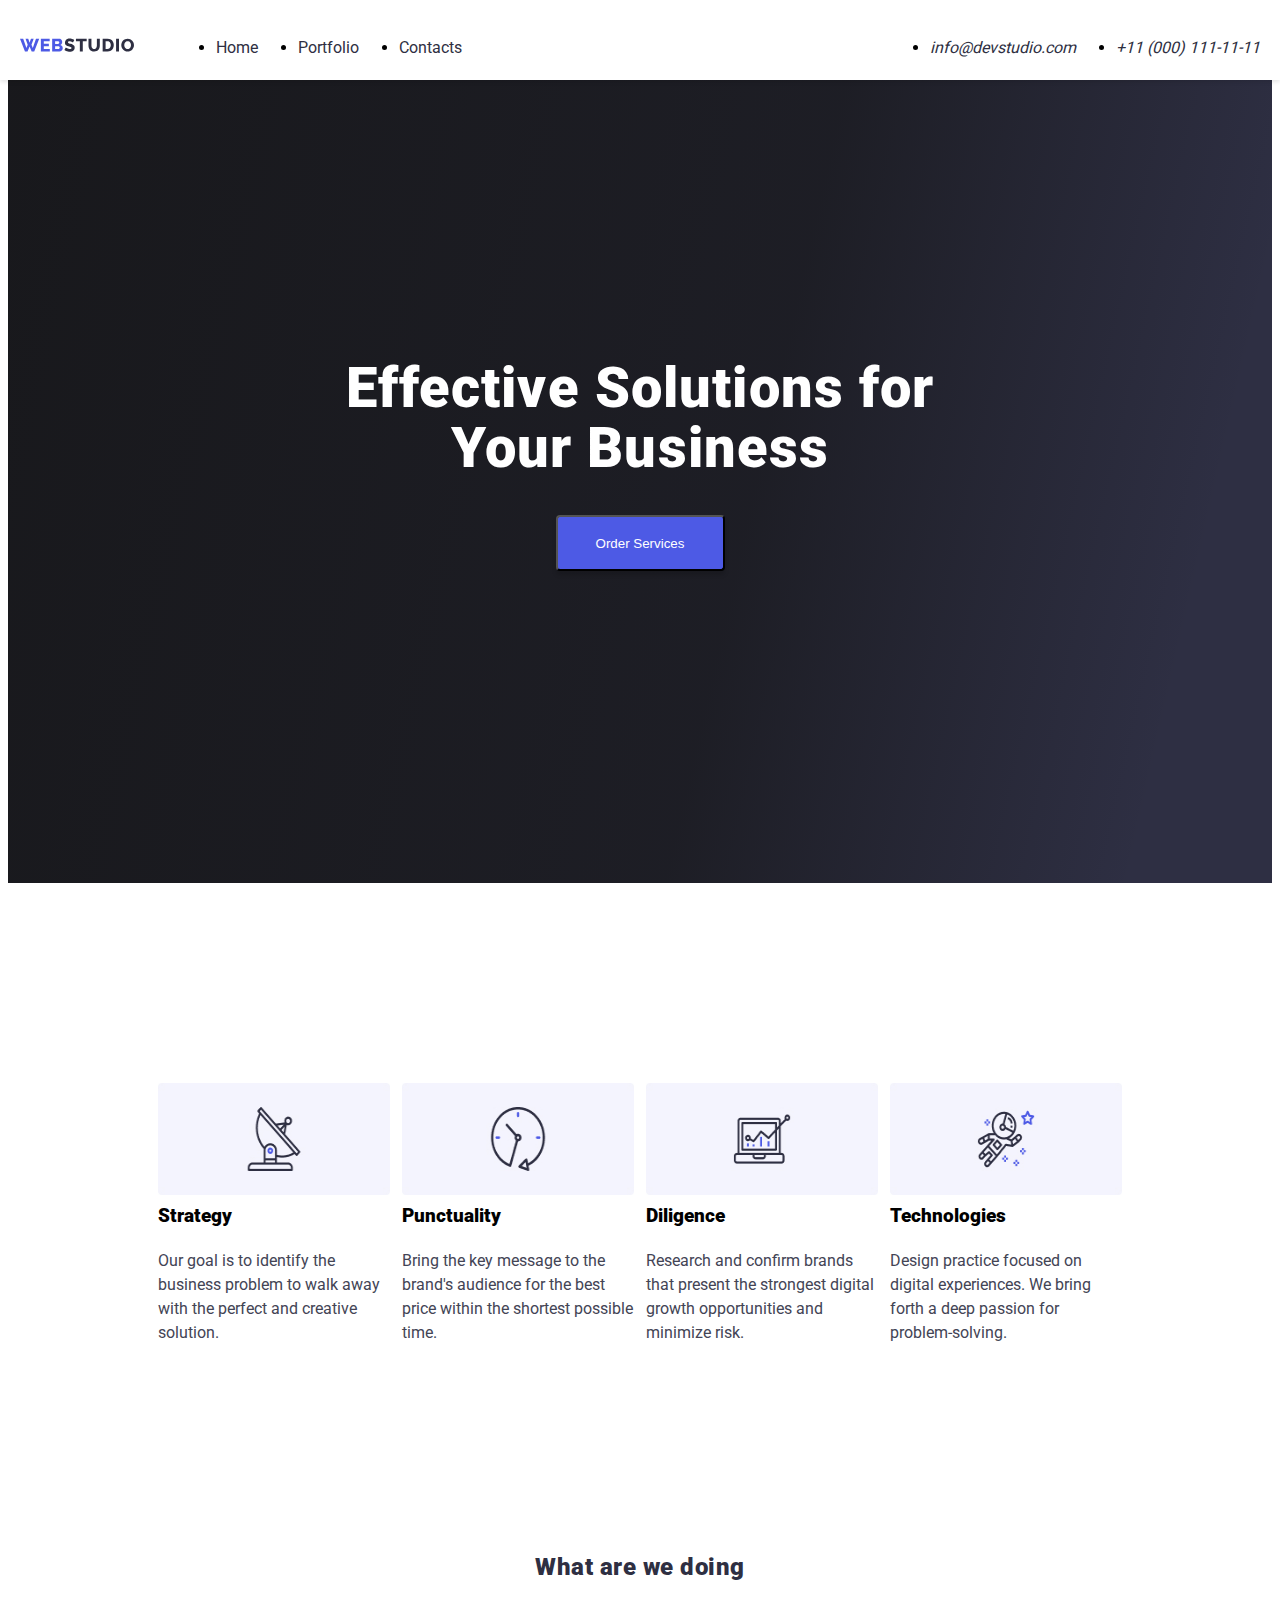
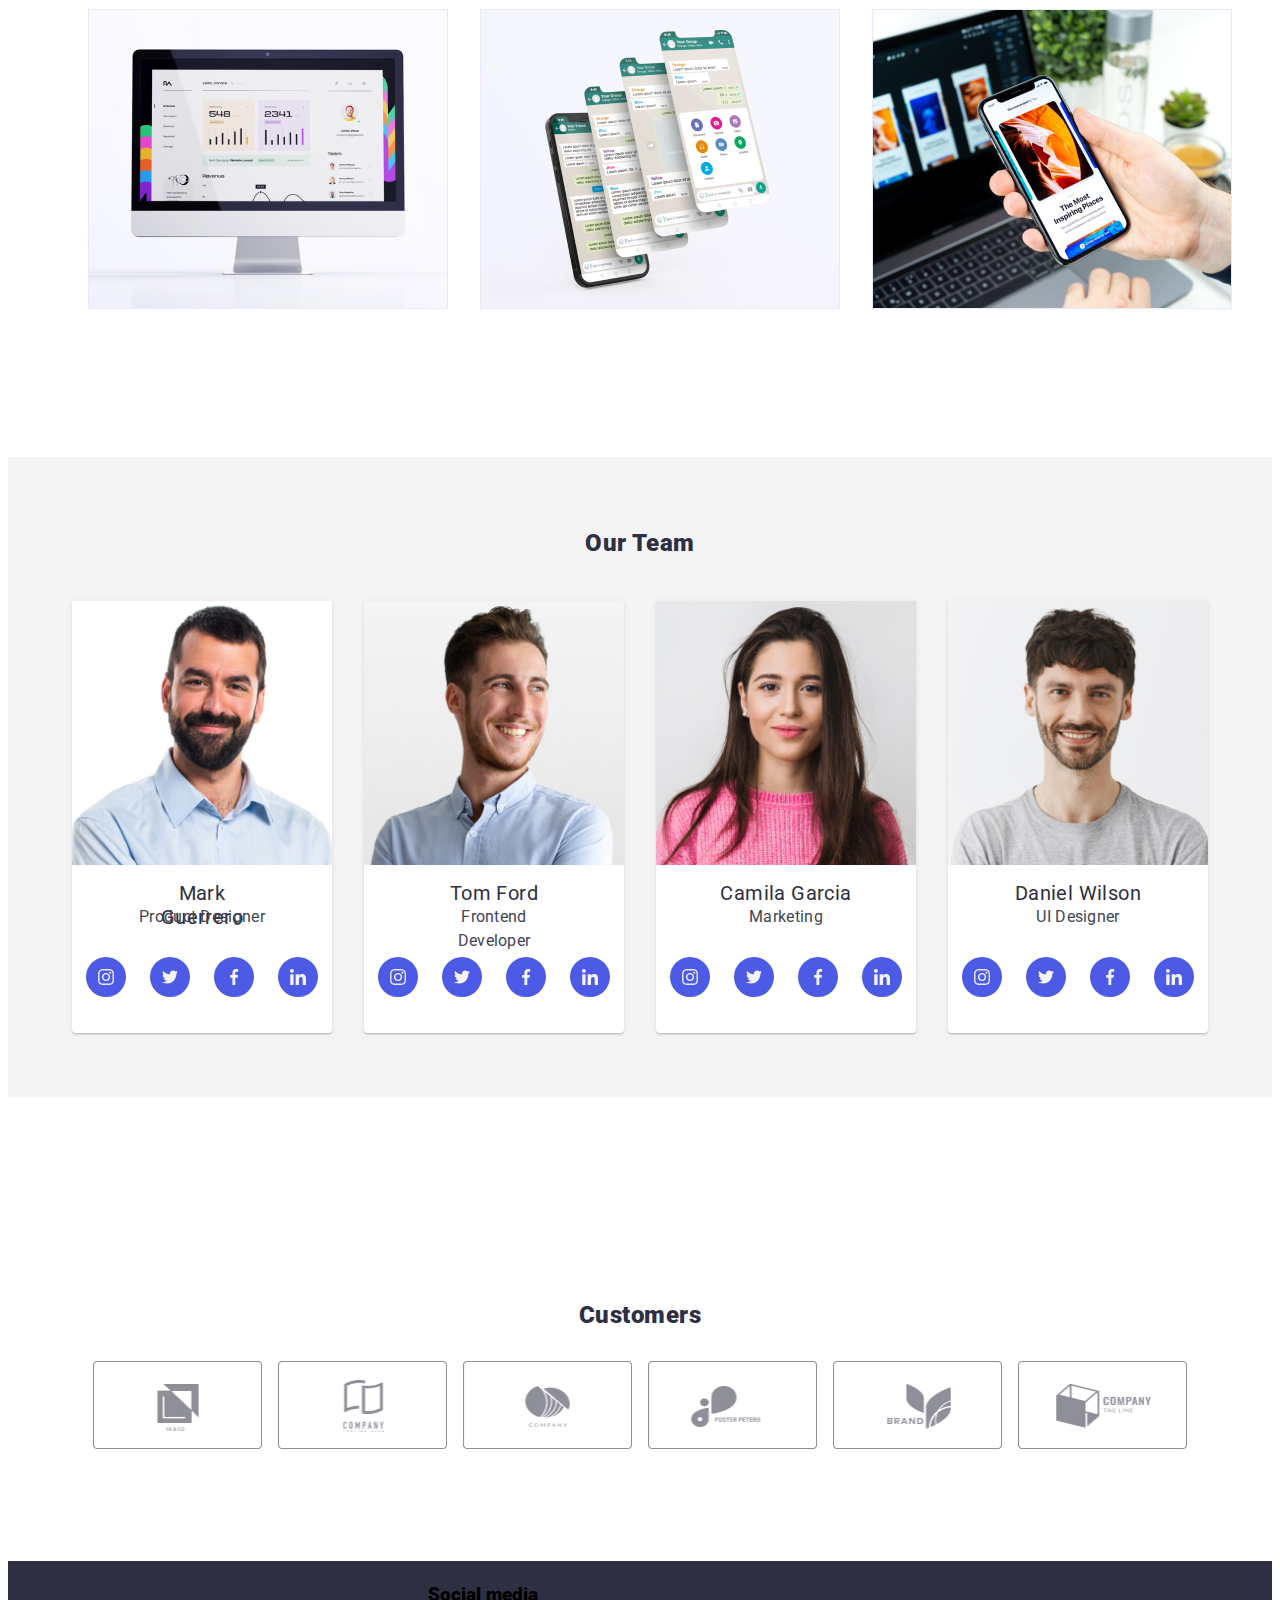
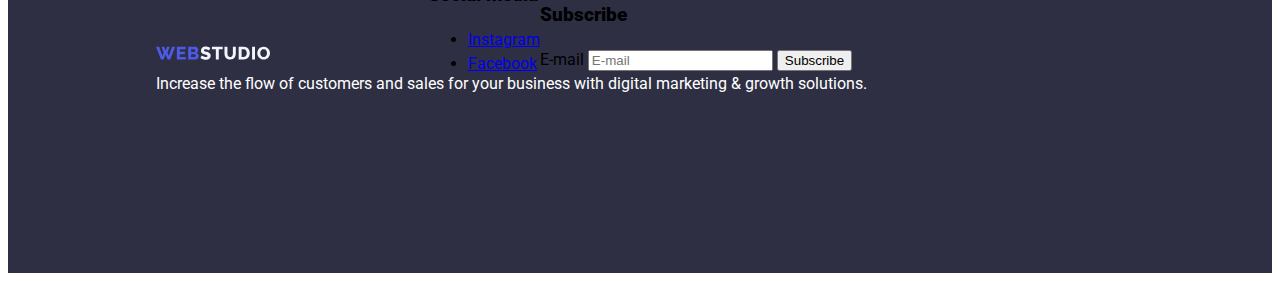
<file: index.html>
<!DOCTYPE html>
<html lang="en">
<head>
    <meta charset="UTF-8">
    <meta name="viewport" content="width=device-width, initial-scale=1.0">
    <title>Web-stydio</title>
    <link rel="stylesheet" href="./CSS/style.css">
</head>
<body class="body">
    <header class="header">
       <div class="container">
        <div class="header-container">
            <nav class="header-nav">
                <a class="header-logo" href="./index.html">
                    <img src="./images/Logo.svg" alt="Web-studio">
                </a>
                <ul class="header-menu">
                    <li><a class="link" href="./index.html">Home</a></li>
                    <li><a class="link" href="./portfolio.html">Portfolio</a></li>
                    <li><a class="link" href="./contacts.html">Contacts</a></li>
                </ul>
            </nav>
            <address class="header-address">
                <ul class="header-contact">
                    <li><a class="link" href="mailto:info@devstudio.com">info@devstudio.com</a></li>
                    <li><a class="link" href="tel:+110001111111">+11 (000) 111-11-11</a></li>
                </ul>
            </address>
        </div>
       </div> 
    </header>
    <main>
        <section class="hero-section section">
            <div class="container">
                <h1 class="hero-title">Effective Solutions for Your Business</h1>
                <button class="hero-button button" type="button">Order Services</button>
            </div>
        </section>
        <section class="technologiess-section section">
            <div class="container">
                <div class="technologiess-container">
                    <h2 class="visually-hidden">Our Technologies</h2>
                    <ul class="technologiess-list">
                        <li class="technologiess-item">
                            <article class="technologies-card">
                                <img class="technologies-img" src="./images/Strategy.jpg" alt="Strategy">
                                <h3 class="technologies-title">Strategy</h3>
                                <p class="technologies-text">Our goal is to identify the business
                                    problem to walk away with the perfect 
                                    and creative solution.</p>
                            </article>
                        </li>
                        <li class="technologiess-item">
                            <article class="technologies-card">
                                <img class="technologies-img" src="./images/punctuality.jpg" alt="punctuality">
                                <h3 class="technologies-title">Punctuality</h3>
                                <p class="technologies-text">Bring the key message to the brand's 
                                    audience for the best price
                                    within the shortest possible time.</p>
                            </article>
                        </li>
                        <li class="technologiess-item">
                            <article class="technologies-card">
                                <img class="technologies-img" src="./images/diligence.jpg" alt="diligence">
                                <h3 class="technologies-title">Diligence</h3>
                                <p class="technologies-text">Research and confirm brands 
                                   that present the strongest digital growth 
                                   opportunities and minimize risk.</p>
                            </article>
                        </li>
                        <li class="technologiess-item">
                            <article class="technologies-card">
                                <img class="technologies-img" src="./images/technologies.jpg" alt="technologies">
                                <h3 class="technologies-title">Technologies</h3>
                                <p class="technologies-text">Design practice focused on digital experiences. We bring forth 
                                 a deep passion for problem-solving.</p>
                            </article>
                        </li>                        
                    </ul>
                </div>
            </div>
        </section>
        <section class="profile-section section">
            <div class="container">
                <div class="profile-container">
                    <h2 class="section-title">What are we doing</h2>
                    <ul class="profile-list">
                        <li class="profile-item"><img class="profile-img" src="./images/img1.jpg" alt="koding"></li>
                        <li class="profile-item"><img class="profile-img" src="./images/img2.jpg" alt="design"></li>
                        <li class="profile-item"><img class="profile-img" src="./images/img3.jpg" alt="testign"></li>
                    </ul>
                </div>
            </div>
        </section>
        <section class="teamm-section section">
            <div class="container">
                <div class="teamm-container">
                    <h2 class="section-title">Our Team</h2>
                    <ul class="teamm-list">
                        <li class="teamm-item">
                            <article class="team-card">
                                <img class="team-img" src="./images/MarkGuerrero.img.jpg" alt="Mark Guerrero">
                                <div class="team-info">
                                <h3 class="team-title">Mark Guerrero</h3>
                                <p class="team-text">Product Designer</p>
                                </div>
                                <div class="team-social social">
                                <a href="#">
                                    <svg class="social-icon" width="40" height="40">
                                        <use href="./images/symbol-defs.svg#icon-instagram"></use>
                                    </svg>
                                </a>
                                <a href="#">
                                    <svg class="social-icon" width="40" height="40">
                                        <use href="./images/symbol-defs.svg#icon-twitter"></use>
                                    </svg>
                                </a>
                                <a href="#">
                                    <svg class="social-icon" width="40" height="40">
                                        <use href="./images/symbol-defs.svg#icon-facebook"></use>
                                    </svg>
                                </a>
                                <a href="#">
                                    <svg class="social-icon" width="40" height="40">
                                        <use href="./images/symbol-defs.svg#icon-in"></use>
                                    </svg>
                                </a>
                                </div>
                            </article>
                        </li>
                        <li class="teamm-item">
                            <article class="team-card">
                                <img class="team-img" src="./images/TomFord.img.jpg" alt="Tom Ford">
                                <div class="team-info">
                                <h3 class="team-title">Tom Ford</h3>
                                <p class="team-text">Frontend Developer</p>
                                </div>
                                <div class="team-social social">
                                <a href="#">
                                    <svg class="social-icon" width="40" height="40">
                                        <use href="./images/symbol-defs.svg#icon-instagram"></use>
                                    </svg>
                                </a>
                                <a href="#">
                                    <svg class="social-icon" width="40" height="40">
                                        <use href="./images/symbol-defs.svg#icon-twitter"></use>
                                    </svg>
                                </a>
                                <a href="#">
                                    <svg class="social-icon" width="40" height="40">
                                        <use href="./images/symbol-defs.svg#icon-facebook"></use>
                                    </svg>
                                </a>
                                <a href="#">
                                    <svg class="social-icon" width="40" height="40">
                                        <use href="./images/symbol-defs.svg#icon-in"></use>
                                    </svg>
                                </a>
                                </div>
                            </article>
                        </li>
                        <li class="teamm-item">
                            <article class="team-card">
                                <img class="team-img" src="./images/CamilaGarcia.img.jpg" alt="Camila Garcia">
                                <div class="team-info">
                                <h3 class="team-title">Camila Garcia</h3>
                                <p class="team-text">Marketing</p>
                                </div>
                                <div class="team-social social">
                                <a href="#">
                                    <svg class="social-icon" width="40" height="40">
                                        <use href="./images/symbol-defs.svg#icon-instagram"></use>
                                    </svg>
                                </a>
                                <a href="#">
                                    <svg class="social-icon" width="40" height="40">
                                        <use href="./images/symbol-defs.svg#icon-twitter"></use>
                                    </svg>
                                </a>
                                <a href="#">
                                    <svg class="social-icon" width="40" height="40">
                                        <use href="./images/symbol-defs.svg#icon-facebook"></use>
                                    </svg>
                                </a>
                                <a href="#">
                                    <svg class="social-icon" width="40" height="40">
                                        <use href="./images/symbol-defs.svg#icon-in"></use>
                                    </svg>
                                </a>
                                </div>
                            </article>
                        </li>
                        <li class="teamm-item">
                            <article class="team-card">
                                <img class="team-img" src="./images/DanielWilson.img.jpg" alt="Daniel Wilson">
                                <div class="team-info">
                                <h3 class="team-title">Daniel Wilson</h3>
                                <p class="team-text">UI Designer</p>
                                </div>
                                <div class="team-social social">
                                <a href="#">
                                    <svg class="social-icon" width="40" height="40">
                                        <use href="./images/symbol-defs.svg#icon-instagram"></use>
                                    </svg>
                                </a>
                                <a href="#">
                                    <svg class="social-icon" width="40" height="40">
                                        <use href="./images/symbol-defs.svg#icon-twitter"></use>
                                    </svg>
                                </a>
                                <a href="#">
                                    <svg class="social-icon" width="40" height="40">
                                        <use href="./images/symbol-defs.svg#icon-facebook"></use>
                                    </svg>
                                </a>
                                <a href="#">
                                    <svg class="social-icon" width="40" height="40">
                                        <use href="./images/symbol-defs.svg#icon-in"></use>
                                    </svg>
                                </a>
                                </div>
                            </article>
                        </li>
                    </ul>
                </div>
            </div>
        </section>
        <section class="customers-section section">
            <div class="container">
                <div class="customers-container">
                    <h2 class="section-title">Customers</h2>
                    <ul class="customers-list">
                        <li class="customers-item">
                            <img class="customers-img" src="./images/Client1.jpg" alt="Client 1">
                        </li>
                        <li class="customers-item">
                            <img class="customers-img" src="./images/Client2.jpg" alt="Client 2">
                        </li>
                        <li class="customers-item">
                            <img class="customers-img" src="./images/Client3.jpg" alt="Client 3">
                        </li>
                        <li class="customers-item">
                            <img class="customers-img" src="./images/Client4.jpg" alt="Client 4">
                        </li>
                        <li class="customers-item">
                            <img class="customers-img" src="./images/Client5.jpg" alt="Client 5">
                        </li>
                        <li class="customers-item">
                            <img class="customers-img" src="./images/Client6.jpg" alt="Client 6">
                        </li>
                    </ul>
                </div>
            </div>
        </section>
    </main>
    <footer class="footer">
        <div class="container">
            <div class="footer-container">
                <div class="footer-outline">
                    <a class="footer-logo" href="./index.html">
                        <img src="./images/Logo1.svg" alt="Web Studio logo">
                    </a>
                    <p>Increase the flow of customers and sales for 
                        your business with digital 
                        marketing & growth solutions.</p>
                </div>
                <div>
                    <h3>Social media</h3>
                    <ul>
                        <li><a href="#">Instagram</a></li>
                        <li><a href="#">Facebook</a></li>
                    </ul>
                </div>

                <div>
                    <h3>Subscribe</h3>
                    <form action="form" autocomplete="off" novalidate>
                        <label for="user-mail">E-mail</label>
                        <input type="email" id="user-mail" name="user-mail" placeholder="E-mail" required>
                        <button type="button">Subscribe</button>
                    </form>
                </div>
            </div>
        </div>
    </footer>
</body>
</html>
</file>
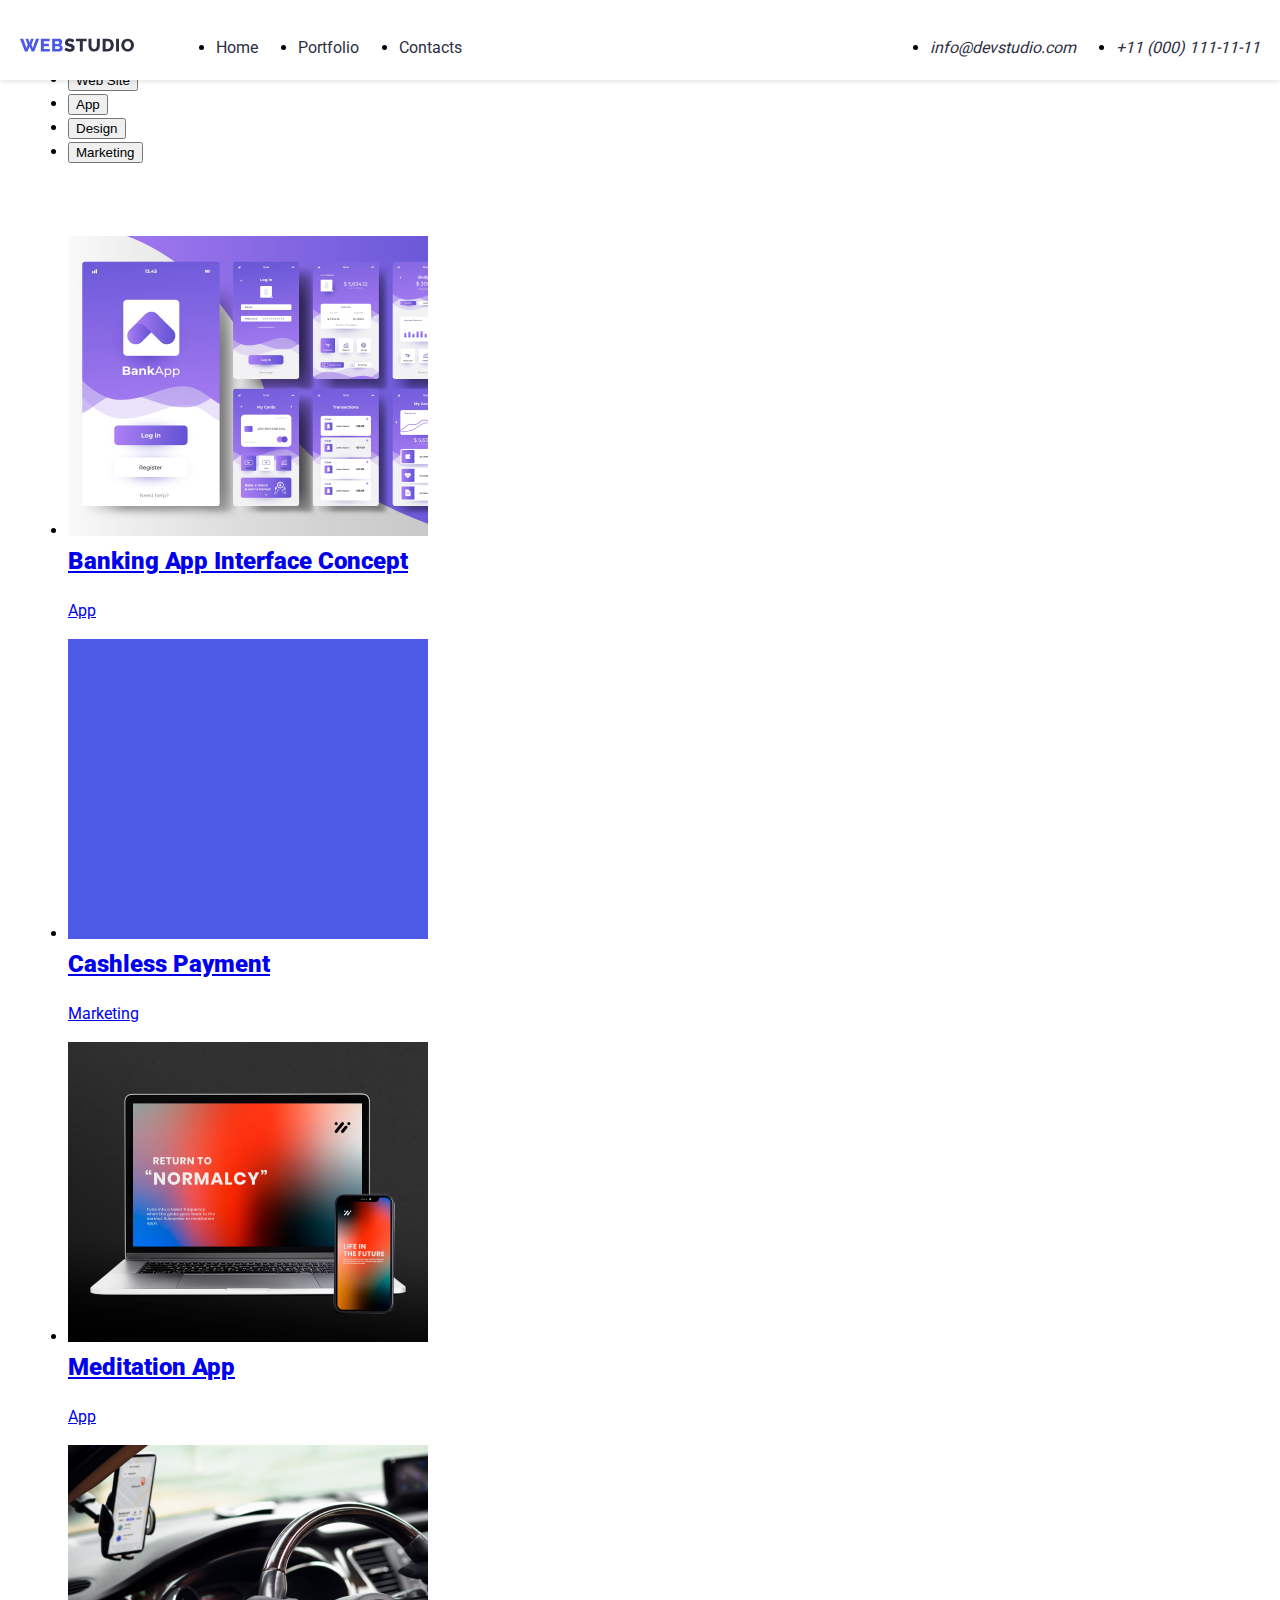
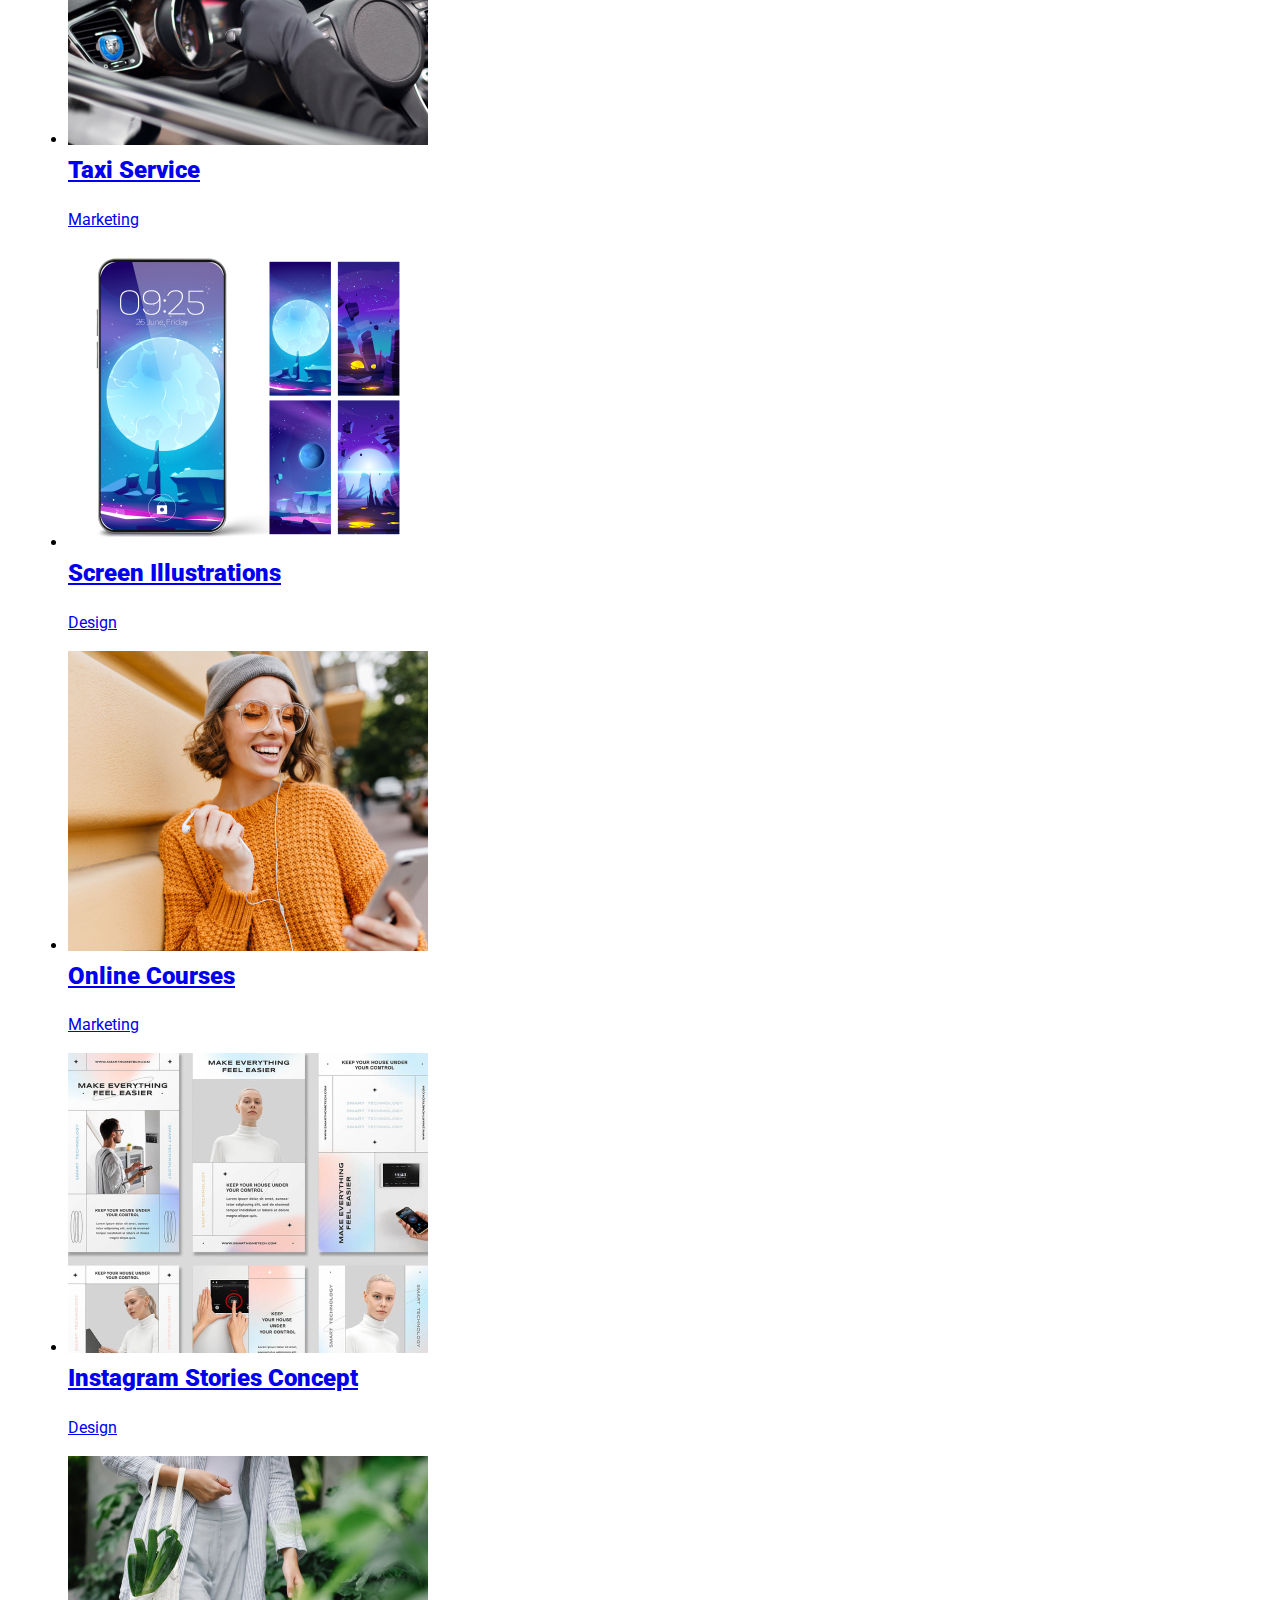
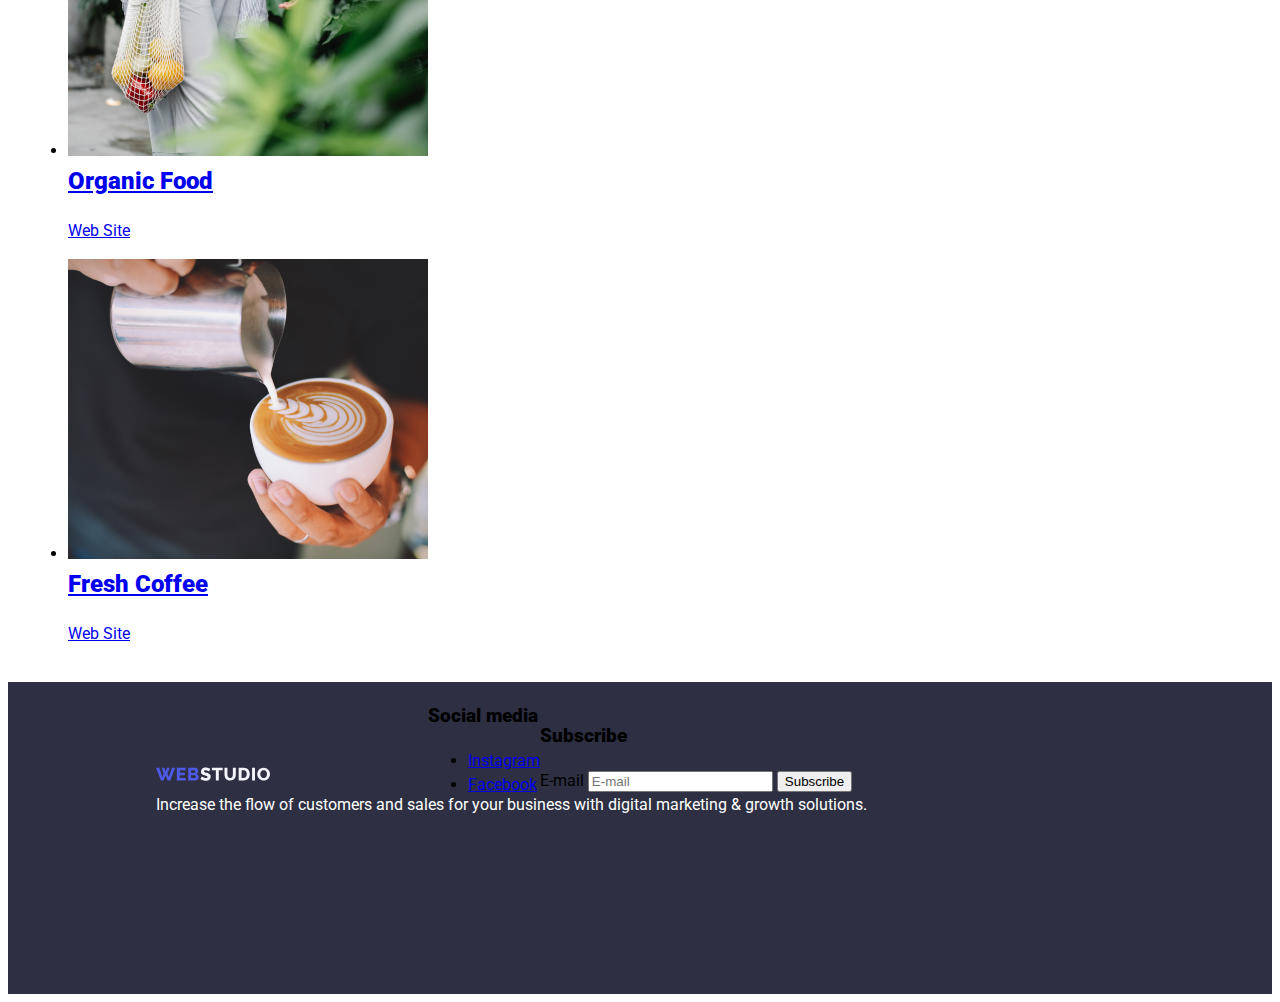
<file: portfolio.html>
<!DOCTYPE html>
<html lang="en">
<head>
    <meta charset="UTF-8">
    <meta name="viewport" content="width=device-width, initial-scale=1.0">
    <title>Portfolio</title>
    <link rel="stylesheet" href="./CSS/style.css">
</head>
<body class="body">
    <header class="header">
        <div class="container">
            <div class="header-container">
                <nav class="header-nav">
                    <a class="header-logo" href="./index.html">
                        <img src="./images/Logo.svg" alt="Web-studio">
                    </a>
                    <ul class="header-menu">
                        <li><a class="link" href="./index.html">Home</a></li>
                        <li><a class="link" href="./portfolio.html">Portfolio</a></li>
                        <li><a class="link" href="./contacts.html">Contacts</a></li>
                    </ul>
                </nav>
                <address class="header-address">
                    <ul class="header-contact">
                        <li><a class="link" href="mailto:info@devstudio.com">info@devstudio.com</a></li>
                        <li><a class="link" href="tel:+110001111111">+11 (000) 111-11-11</a></li>
                    </ul>
                </address>
            </div>
        </div>
    </header>
    <main>
            <div class="container">
                <ul>
                     <li><button type="button">All</button></li>
                     <li><button type="button">Web Site</button></li>
                     <li><button type="button">App</button></li>
                     <li><button type="button">Design</button></li>
                     <li><button type="button">Marketing</button></li>
                </ul>
            </div>
            <div class="container">
                <div>
                    <ul>
                        <li>
                            <a href="#">
                                <img src="./images/BankingAppInterfaceConcept.img.jpg" alt="Banking AppInterface Concept">
                                <h2>Banking App Interface Concept</h2>
                                <p>App</p>
                            </a>
                        </li>
                        <li>
                            <a href="#">
                                <img src="./images/CashlessPayment.jpg" alt="Cashless Payment">
                                <h2>Cashless Payment</h2>
                                <p>Marketing</p>
                            </a>
                        </li>
                        <li>
                            <a href="#">
                                <img src="./images/MeditationApp.img.jpg" alt="Meditation App">
                                <h2>Meditation App</h2>
                                <p>App</p>
                            </a>
                        </li>
                        <li>
                            <a href="#">
                                <img src="./images/TaxiService.img.jpg" alt="Taxi Service">
                                <h2>Taxi Service</h2>
                                <p>Marketing</p>
                            </a>
                        </li>
                        <li>
                            <a href="#">
                                <img src="./images/ScreenIllustrations.img.jpg" alt="Screen Illustrations">
                                <h2>Screen Illustrations</h2>
                                <p>Design</p>
                            </a>
                        </li>
                        <li>
                            <a href="#">
                                <img src="./images/OnlineCourses.img.jpg" alt="Online Courses">
                                <h2>Online Courses</h2>
                                <p>Marketing</p>
                            </a>
                        </li>
                        <li>
                            <a href="#">
                                <img src="./images/InstagramStoriesConcept.img.jpg" alt="Instagram Stories Concept">
                                <h2>Instagram Stories Concept</h2>
                                <p>Design</p>
                            </a>
                        </li>
                        <li>
                            <a href="#">
                                <img src="./images/OrganicFood.img.jpg" alt="Organic Food">
                                <h2>Organic Food</h2>
                                <p>Web Site</p>
                            </a>
                        </li>
                        <li>
                            <a href="#">
                                <img src="./images/FreshCoffee.img.jpg" alt="Fresh Coffee">
                                <h2>Fresh Coffee</h2>
                                <p>Web Site</p>
                            </a>
                        </li>
                    </ul>
                </div>
            </div>
    </main>
    <footer class="footer">
        <div class="container">
            <div class="footer-container">
                <div class="footer-outline">
                    <a class="footer-logo" href="./index.html">
                        <img src="./images/Logo1.svg" alt="Web Studio logo">
                    </a>
                    <p>Increase the flow of customers and sales for
                        your business with digital
                        marketing & growth solutions.</p>
                </div>
                <div>
                    <h3>Social media</h3>
                    <ul>
                        <li><a href="#">Instagram</a></li>
                        <li><a href="#">Facebook</a></li>
                    </ul>
                </div>
    
                <div>
                    <h3>Subscribe</h3>
                    <form action="form" autocomplete="off" novalidate>
                        <label for="user-mail">E-mail</label>
                        <input type="email" id="user-mail" name="user-mail" placeholder="E-mail" required>
                        <button type="button">Subscribe</button>
                    </form>
                </div>
            </div>
        </div>
    </footer>
</body>
</html>
</file>
<file: CSS/style.css>
@font-face {
  font-display: swap;
  font-family: 'Roboto';
  font-style: normal;
  font-weight: 300;
  src: url('../fonts/roboto-v50-latin-300.woff2') format('woff2'); 
}
@font-face {
  font-display: swap;
  font-family: 'Roboto';
  font-style: normal;
  font-weight: 400;
  src: url('../fonts/roboto-v50-latin-regular.woff2') format('woff2');
}
@font-face {
  font-display: swap;
  font-family: 'Roboto';
  font-style: normal;
  font-weight: 600;
  src: url('../fonts/roboto-v50-latin-600.woff2') format('woff2');
}
@font-face {
  font-display: swap;
  font-family: 'Roboto';
  font-style: normal;
  font-weight: 900;
  src: url('../fonts/roboto-v50-latin-900.woff2') format('woff2');
}

  :root {
    --color-black: #000;
    --color-white: #fff;
    --color-dark-light: #f4f4f4;
    --color-dark-blue: #2E2F42;
    --color-blue: #4D5AE5;
    --color-blue-hover: #404BBF;
    --color-light-grey: #434455;
    --color-grey: #555;
    --color-dark-grey: #333;
    --color-bright-blue: #007bff;
    --color-overlay-bg: rgba(255, 255, 255, 0.95);
    --color-button-shadow: rgba(0, 0, 0, 0.15);
    --color-border-light: rgba(0, 0, 0, 0.1);
  }
/* Baza */
  *,
  *::after,
  *::before {
    box-sizing: border-box;
  }
  .body {
    font-family: 'Roboto';
      font-style: normal;
      font-weight: 400;
      font-size: 16px;
      line-height: 1.5;
    align-items: center;
    align-content: center;
    max-width: 100%;
    background: var(--color-white);
  }
  .ul {
    margin: 0;
    padding: 0;
    list-style: none;
  }
  .address-link {
    font-style: normal;
  }
  .container {
    width: 100%;
    max-width: 1288px;
    padding: 20px;
    margin: 0 auto;
  }
  .h1, h2, h3, h4, h5, h6, p {
    margin-top: 0;
  }

  .a {
    display: inline-block;
  }
  .img {
   display: block;
   max-width: 100%;
   height: auto;
   object-fit: cover;
  }
  .button {
display: block;
align-items: center;
padding: 16px 32px;
gap: 10px;
width: 169px;
height: 56px;
background: var(--color-blue);
color: var(--color-white);
box-shadow: 0px 4px 4px rgba(0, 0, 0, 0.15);
border-radius: 4px;
  }
  /* Visjually hidden */
  .visually-hidden {
    position:absolute;
        left:-10000px;
        top:auto;
        width:1px;
        height:1px;
        overflow:hidden;
  }
  /* Links */
  .link {
    color: var(--color-dark-blue);
    text-decoration: none;
    transition: 0.3s;
  }
  .link:hover {
    color: var(--color-blue-hover);
  }
  /* Section */
    .section {
      margin-bottom: 132px;
      padding: 48px 0;
    }
  .section-title {
  position: absolute;
  height: 24px;
  letter-spacing: 0.02em;
  color: var(--color-dark-blue);
  flex: none;
  order: 1;
  flex-grow: 0;
  }
  /* Social */
  .social {
    display: flex;
    flex-direction: row;
    justify-content: center;
    align-items: center;
    padding: 0;
    gap: 24px;
    width: 232px;
    height: 40px;
  }
  .social-icon {
    fill: var(--color-dark-light);
    flex: none;
    order: 0;
    flex-grow: 0;
  }
  /* Heeader */
  .header {
    position: absolute;
    top: 0;
    left: 0;
    width: 100%;
    height: 80px;
    background-color: var(--color-white);
    box-shadow: 0 2px 4px rgba(0, 0, 0, 0.1);
    z-index: 100;
  }
  .header-container {
    display: flex;
    flex-direction: row;
    justify-content: space-between;
    align-items: center;
  }
  .header-nav {
    display: flex;
    align-items: center;
    flex-grow: 1;
    gap: 80px;
  }
  .header-logo {
    display: block;
  }
  .header-menu {
display: flex;
flex-direction: row;
align-items: center;
padding: 0px;
gap: 40px;
  }
.header-address {
  flex-grow: 1;
}
.header-contact {
  display: flex;
  flex-direction: row;
  justify-content: end;
  gap: 40px;
}
/* Hero section */
.hero-section {
  
    padding: 292px;
    background-image:  linear-gradient(
    102.76deg, 
    rgba(18, 18, 17, 0.78) 2.03%, 
    rgba(18, 18, 17, 0.6) 58.46%, 
    rgba(18, 18, 17, 0) 90.36%),     
    url('../images/Dark-bg.jpg');
    background-repeat: no-repeat;
    background-position: center;
    background-size: cover;
}
.hero-title {
font-family: 'Roboto';
font-style: normal;
font-weight: 700;
font-size: 56px;
line-height: 60px;
text-align: center;
letter-spacing: 0.02em;
color: var(--color-white);
}
.hero-button {
  margin: 0 auto;
}
/* technologies section */
.technologiess-section {
position: relative;
width: 100%;
height: auto;
}
.technologiess-container {
  display: flex;
  justify-content: space-between;
  align-items: center;
}
.technologiess-list {
  display: flex;
  flex-direction: row;
  flex-wrap: wrap;
  gap: 12px;
  align-items: center;
  margin: auto;
  padding-left: 0;
  list-style: none;
}
.technologiess-item {
  flex-grow: 1;
}
.technologies-card {
display: block;
flex-direction: column;
align-items: flex-start;
padding: 0px;
gap: 8px;
}
.technologies-img {
width: 232px;
height: 112px;
flex: none;
order: 0;
flex-grow: 0;
}
.technologies-text {
    width: 232px;
    height: 48px;
    color: var(--color-light-grey);
    flex: none;
    order: 2;
    flex-grow: 0;
}
/* Profile section  */
.profile-section {
position: relative;
width: 100%;
height: 412px;
padding: 16px;
}
.profile-container {
  display: flex;
  flex-direction: column;
  align-items: center;
}
.profile-list {
  position: absolute;
  top: 80px;
  display: flex;
  flex-direction: row;
  flex-wrap: wrap;
  gap: 32px;
  justify-content: center;
  list-style: none;
}
.profile-item {
  flex-grow: 1;
}
.profile-img {
  width: 360px;
  height: 300px;
}
/* Team section */
.teamm-section {
position: relative;
width: 100%;
height: 640px;
background-color: var(--color-dark-light);
}
.teamm-container {
  display: flex;
  flex-direction: column;
  align-items: center;
}
.teamm-list {
  position: absolute;
  top: 116px;
  display: flex;
  flex-direction: row;
  flex-wrap: wrap;
  justify-content: center;
  gap: 32px;
  padding: 12px;
  list-style: none;
}
.teamm-item {
  flex-grow: 1;
}
.team-card {
    display: flex;
    flex-direction: column;
    justify-content: center;
    align-items: center;
    padding: 0px 0px 32px;
    gap: 16px;
    background: var(--color-white);
    box-shadow: 0px 1px 6px rgba(46, 47, 66, 0.08), 0px 1px 1px rgba(46, 47, 66, 0.16), 0px 2px 1px rgba(46, 47, 66, 0.08);
    border-radius: 0px 0px 4px 4px;
}
.team-img {
  width: 260px;
  height: 264px;
}
.team-info {
  display: flex;
  flex-direction: column;
  align-items: center;
}
.team-title {
width: 134px;
height: 24px;
font-family: 'Roboto';
font-style: normal;
font-weight: 500;
font-size: 20px;
line-height: 24px;
text-align: center;
letter-spacing: 0.02em;
color: var(--color-dark-blue);
flex: none;
order: 0;
flex-grow: 0;
margin-bottom: 0;
}
.team-text {
    width: 128px;
    height: 24px;
    text-align: center;
    letter-spacing: 0.02em;
    color: var(--color-light-grey);
    flex: none;
    order: 1;
    flex-grow: 0;
}
/* Customers section */
.customers-section {
position: relative;
max-width: 1288px;
width: 100%;
height: 200px;
}
.customers-container {
  display: flex;
  flex-direction: column;
  align-items: center;
}
.customers-list {
  position: absolute;
  top: 116px;
  display: flex;
  flex-direction: row;
  flex-wrap: wrap;
  gap: 16px;
  padding-left: 0;
  list-style: none;
}
.customers-item {
  flex-grow: 1;
}
.customers-img {
  width: 169px;
  height: 88px;
}
/* Footer */
.footer {
    position: relative;
    width: 100%;
    height: 312px;
    background-color: var(--color-dark-blue);
    background-image: url('../images/footer.jpg');
    background-repeat: no-repeat;
    background-size: cover;
}
.footer-container {
  display: flex;
  flex-direction: row;
  justify-content: center;
  align-items: center;
}
.footer-outline {
    position: absolute;
    top: 80px;
    left: 148px;
    color: var(--color-white);
}
.footer-logo {
  display: block;
}
</file>
